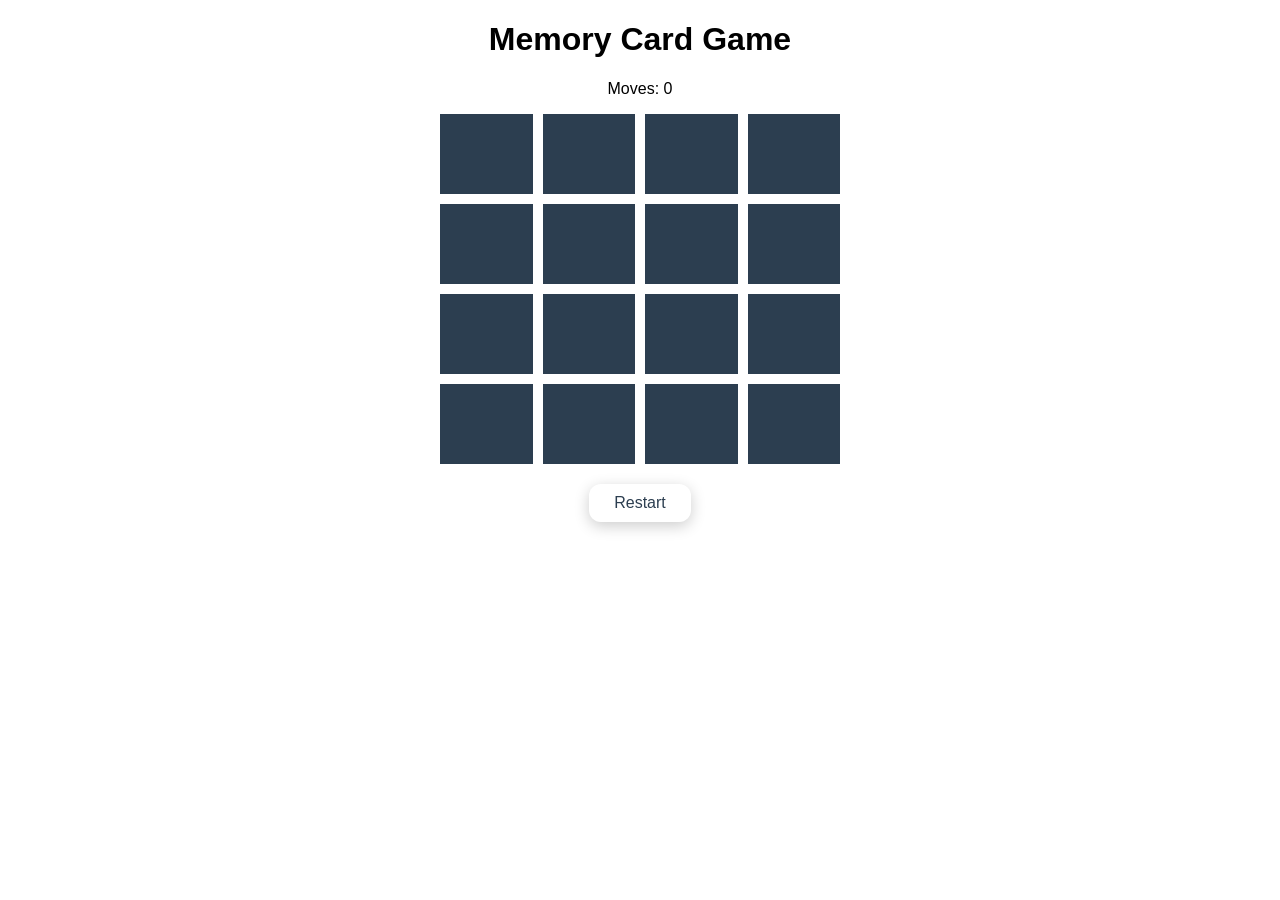
<file: new_game/index.html>
<!DOCTYPE html>
<html lang="en">
<head>
    <meta charset="UTF-8">
    <title>Memory Game</title>
    <link rel="stylesheet" href="style.css">
</head>
<body>

<h1>Memory Card Game</h1>
<p>Moves: <span id="moves">0</span></p>

<div id="game"></div>

<button onclick="startGame()">Restart</button>

<script src="script.js"></script>
</body>
</html>
</file>
<file: new_game/style.css>
body {
    font-family: Arial;
    text-align: center;
}

#game {
    width: 400px;
    margin: auto;
    display: grid;
    grid-template-columns: repeat(4, 1fr);
    gap: 10px;
}

.card {
    height: 80px;
    background: #2c3e50;
    color: white;
    font-size: 30px;
    display: flex;
    justify-content: center;
    align-items: center;
    cursor: pointer;
}

.flipped {
    background: #27ae60;
}
button {
    margin-top: 20px;
    padding: 10px 25px;
    font-size: 16px;
    border: none;
    border-radius: 12px;

    /* Glass Effect */
    background: rgba(255, 255, 255, 0.2);
    backdrop-filter: blur(10px);
    -webkit-backdrop-filter: blur(10px);

    color: #2c3e50;
    cursor: pointer;

    box-shadow: 0 4px 15px rgba(0,0,0,0.2);
    transition: 0.3s;
}

button:hover {
    background: rgba(255, 255, 255, 0.35);
    transform: scale(1.05);
}
</file>
